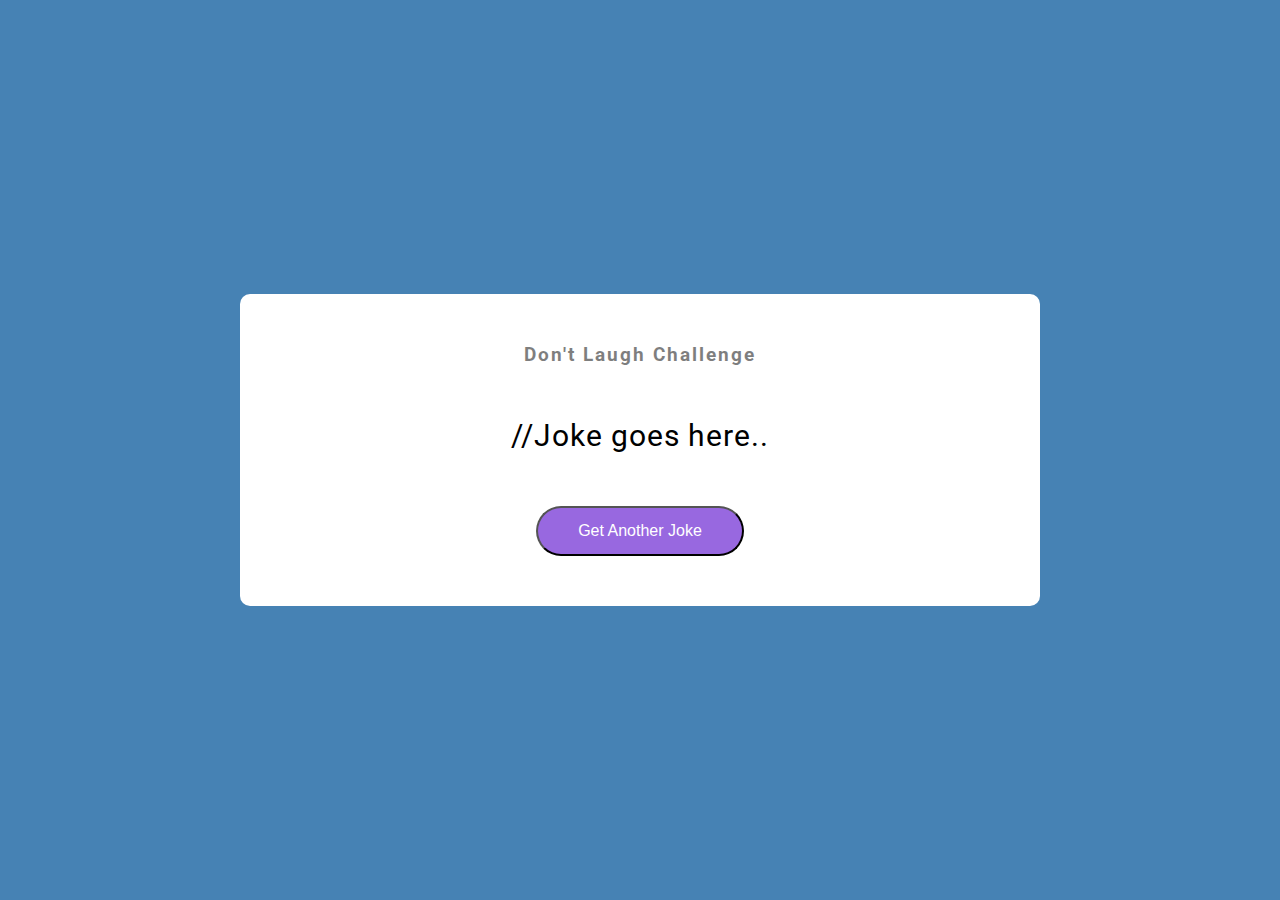
<file: Dad-Jokes/index.html>
<!DOCTYPE html>
<html lang="en">
<head>
    <meta charset="UTF-8">
    <meta http-equiv="X-UA-Compatible" content="IE=edge">
    <meta name="viewport" content="width=>, initial-scale=1.0">
    <title>My Projects</title>
    <link rel="stylesheet" href="style.css">
</head>
<body>
   <div class="container">
    <h3>Don't Laugh Challenge</h3>
    <div id="joke" class="joke">//Joke goes here..</div>

    <button id="jokeBtn" class="btn">Get Another Joke</button>
    

   </div>

    <script src="script.js"></script>
</body>
</html>
</file>
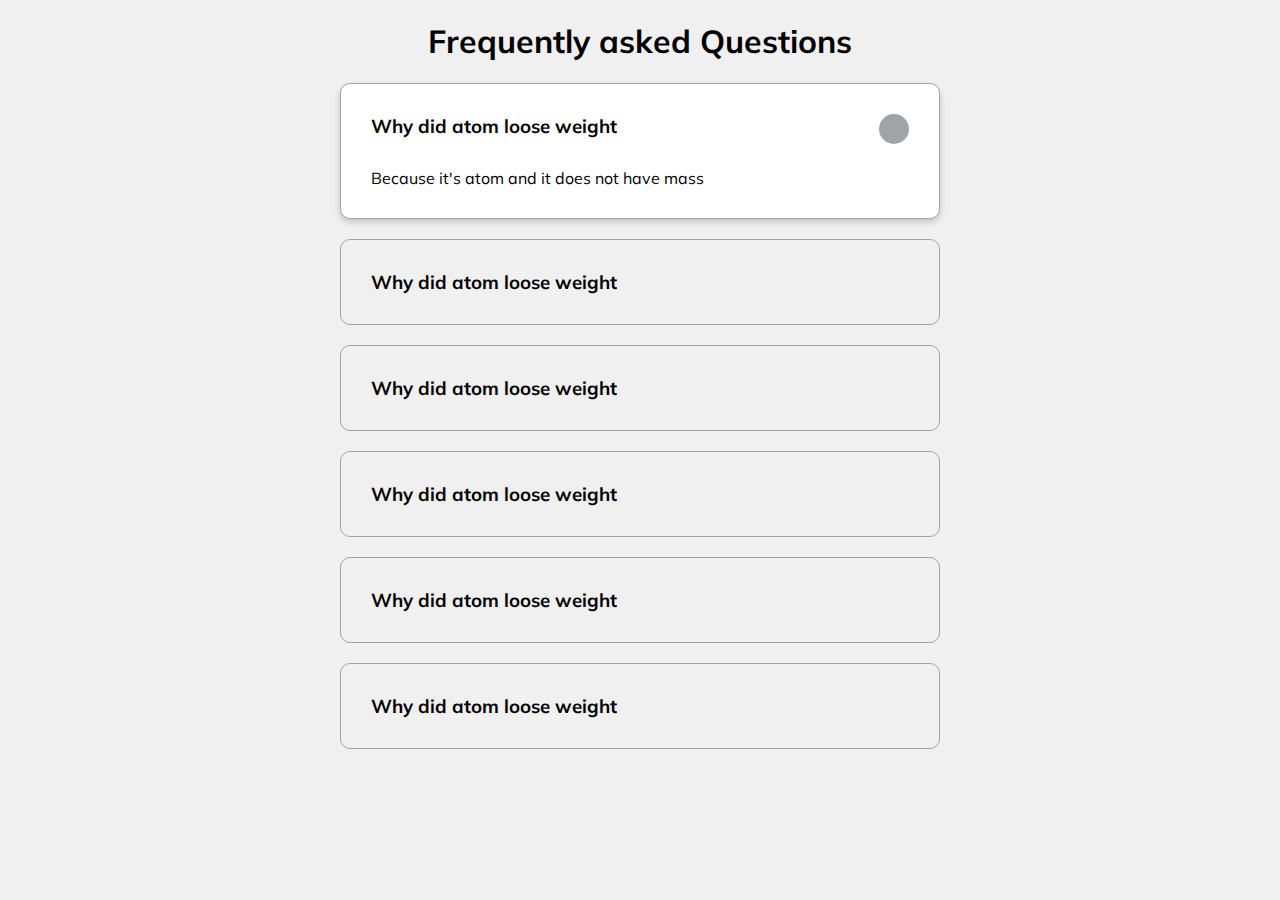
<file: Faq-Collapse/index.html>
<!DOCTYPE html>
<html lang="en">
<head>
    <meta charset="UTF-8">
    <meta http-equiv="X-UA-Compatible" content="IE=edge">
    <meta name="viewport" content="width=>, initial-scale=1.0">
    <title>FAQ Collapse</title>
    <link rel="stylesheet" href="https://cdnjs.cloudflare.com/ajax/libs/font-awesome/5.14.0/css/all.min.css" integrity="sha512-1PKOgIY59xJ8Co8+NE6FZ+LOAZKjy+KY8iq0G4B3CyeY6wYHN3yt9PW0XpSriVlkMXe40PTKnXrLnZ9+fkDaog==" crossorigin="anonymous" />

    <link rel="stylesheet" href="style.css">
</head>
<body>
    <h1>Frequently asked Questions</h1>
    <div class="faq-container">
        <div class="faq active">
            <h3 class="faq-title">Why did atom loose weight</h3>
            <p class="faq-text">Because it's atom and it does not have mass</p>
            <button class="faq-toggle">
                <i class="fas fa-chevron-down"></i>
                <i class="fas fa-times"></i>
            </button>
        </div> 
        <div class="faq">
            <h3 class="faq-title">Why did atom loose weight</h3>
            <p class="faq-text">Because it's atom and it does not have mass</p>
            <button class="faq-toggle">
                <i class="fas fa-chevron-down"></i>
                <i class="fas fa-times"></i>
            </button>
        </div> 
        <div class="faq ">
            <h3 class="faq-title">Why did atom loose weight</h3>
            <p class="faq-text">Because it's atom and it does not have mass</p>
            <button class="faq-toggle">
                <i class="fas fa-chevron-down"></i>
                <i class="fas fa-times"></i>
            </button>
        </div> 
        <div class="faq">
            <h3 class="faq-title">Why did atom loose weight</h3>
            <p class="faq-text">Because it's atom and it does not have mass</p>
            <button class="faq-toggle">
                <i class="fas fa-chevron-down"></i>
                <i class="fas fa-times"></i>
            </button>
        </div> 
        <div class="faq">
            <h3 class="faq-title">Why did atom loose weight</h3>
            <p class="faq-text">Because it's atom and it does not have mass</p>
            <button class="faq-toggle">
                <i class="fas fa-chevron-down"></i>
                <i class="fas fa-times"></i>
            </button>
        </div> 
        <div class="faq">
            <h3 class="faq-title">Why did atom loose weight</h3>
            <p class="faq-text">Because it's atom and it does not have mass</p>
            <button class="faq-toggle">
                <i class="fas fa-chevron-down"></i>
                <i class="fas fa-times"></i>
            </button>
        </div> 
        
            
            
        </div>
        
            
    </div>
  

    <script src="script.js"></script>
</body>
</html>
</file>
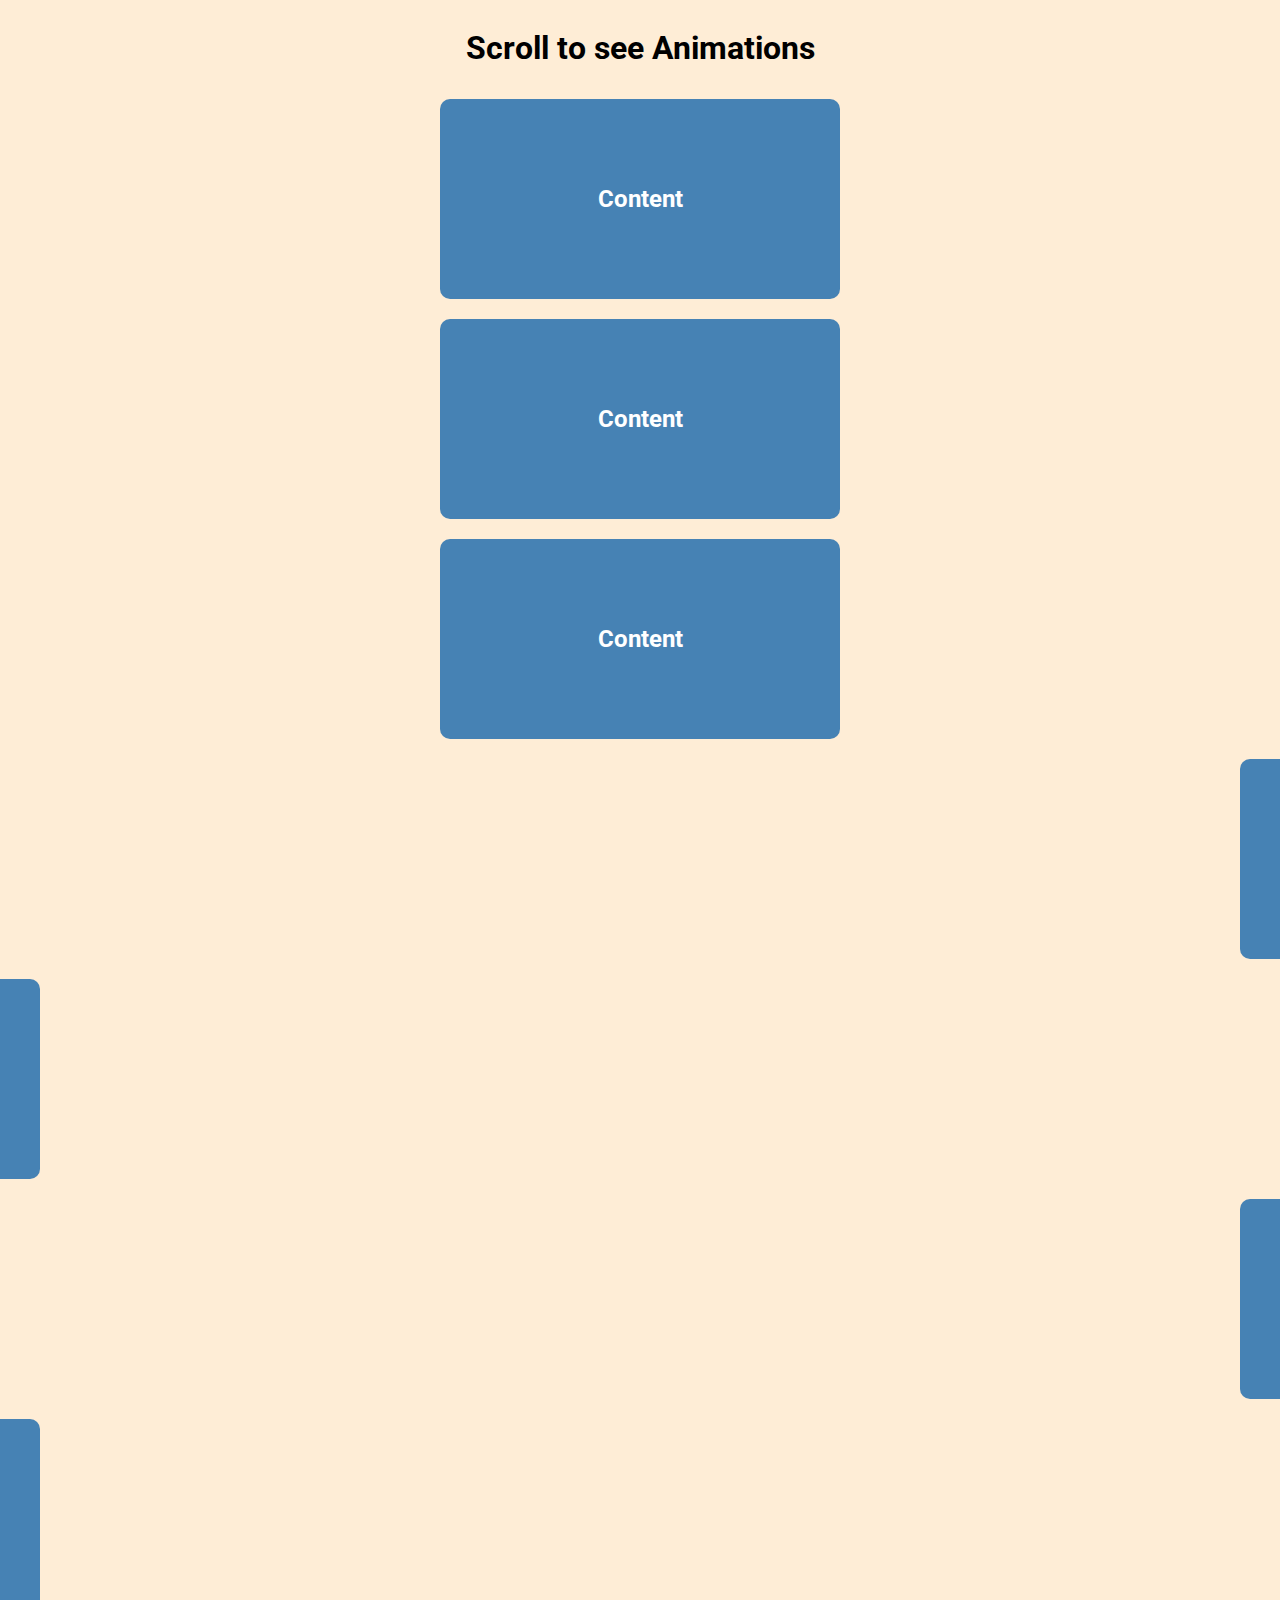
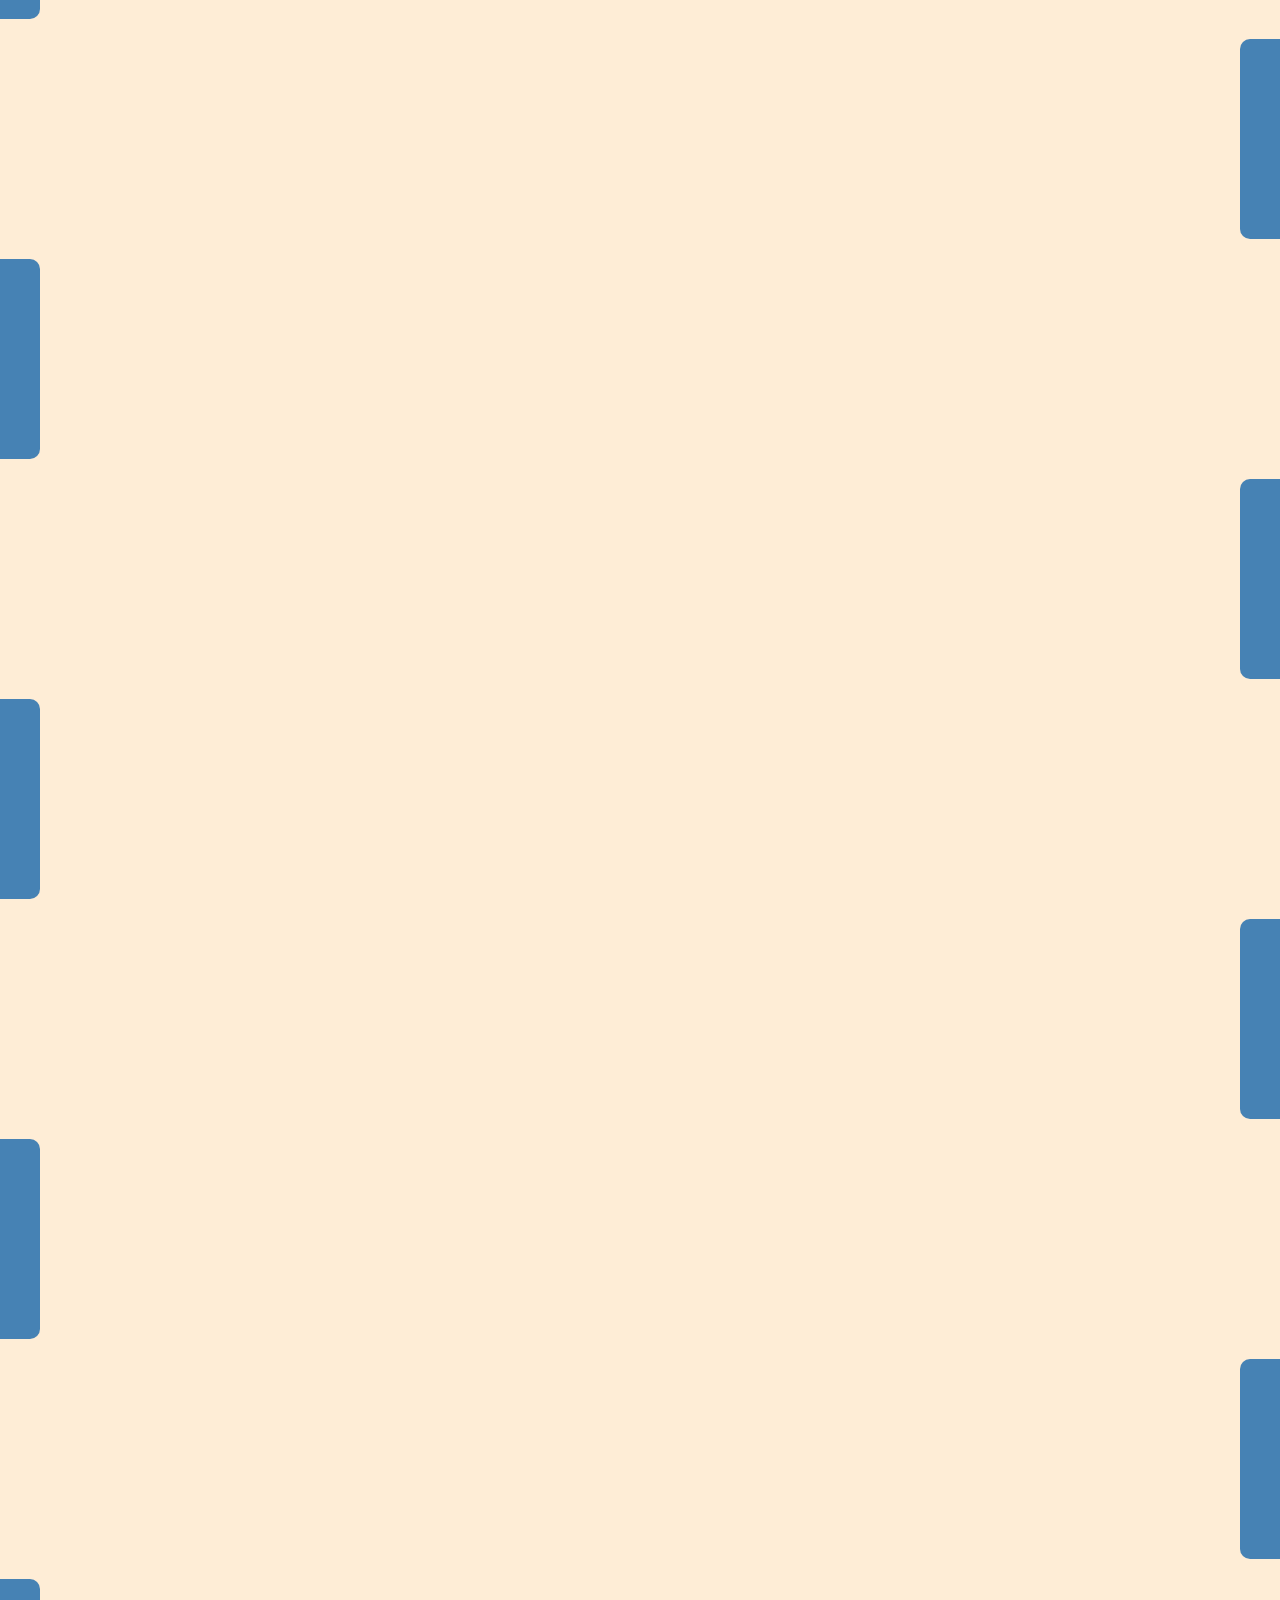
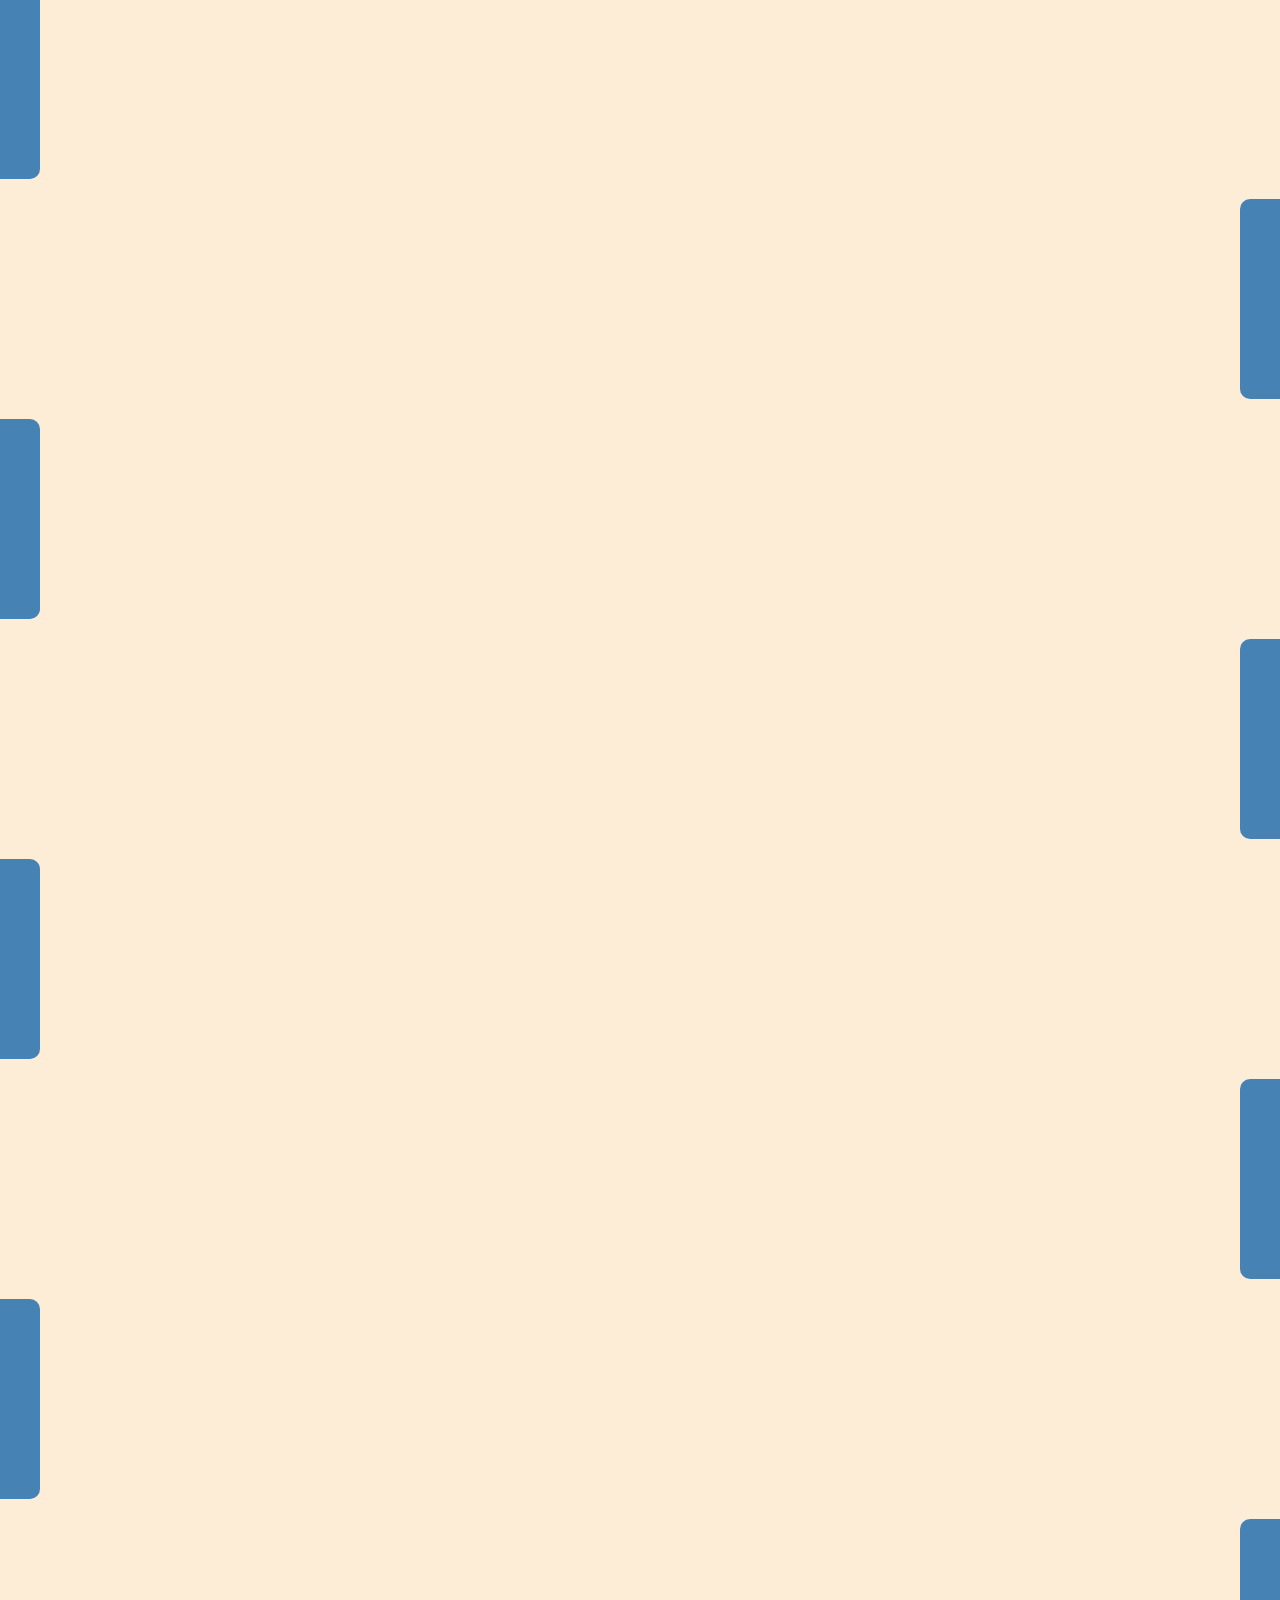
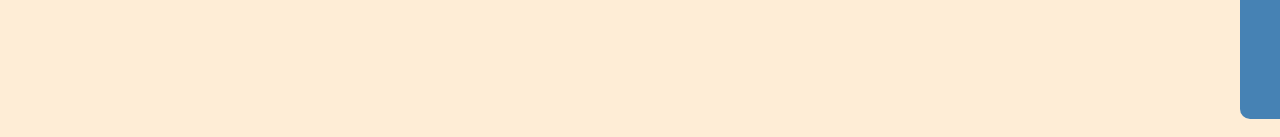
<file: Scrolling_Animation/index.html>
<!DOCTYPE html>
<html lang="en">
  <head>
    <meta charset="UTF-8" />
    <meta name="viewport" content="width=device-width, initial-scale=1.0" />
    <link rel="stylesheet" href="https://cdnjs.cloudflare.com/ajax/libs/font-awesome/5.14.0/css/all.min.css" integrity="sha512-1PKOgIY59xJ8Co8+NE6FZ+LOAZKjy+KY8iq0G4B3CyeY6wYHN3yt9PW0XpSriVlkMXe40PTKnXrLnZ9+fkDaog==" crossorigin="anonymous" />
    <link rel="stylesheet" href="style.css" />
    <title>Scrolling Animations</title>
  </head>
  <body>
  

   <div> <h1>Scroll to see Animations</h1></div>
    
    
    
    <div class="box"><h2>Content</h2></div>
    <div class="box"><h2>Content</h2></div>
    <div class="box"><h2>Content</h2></div>
    <div class="box"><h2>Content</h2></div>
    <div class="box"><h2>Content</h2></div>
    <div class="box"><h2>Content</h2></div>
    <div class="box"><h2>Content</h2></div>
    <div class="box"><h2>Content</h2></div>
    <div class="box"><h2>Content</h2></div>
    <div class="box"><h2>Content</h2></div>
    <div class="box"><h2>Content</h2></div>
    <div class="box"><h2>Content</h2></div>
    <div class="box"><h2>Content</h2></div>
    <div class="box"><h2>Content</h2></div>
    <div class="box"><h2>Content</h2></div>
    <div class="box"><h2>Content</h2></div>
    <div class="box"><h2>Content</h2></div>
    <div class="box"><h2>Content</h2></div>
    <div class="box"><h2>Content</h2></div>
    <div class="box"><h2>Content</h2></div>
    <div class="box"><h2>Content</h2></div>
    <div class="box"><h2>Content</h2></div>
     
    

   
    <script src="script.js"></script>
  </body>
</html>
</file>
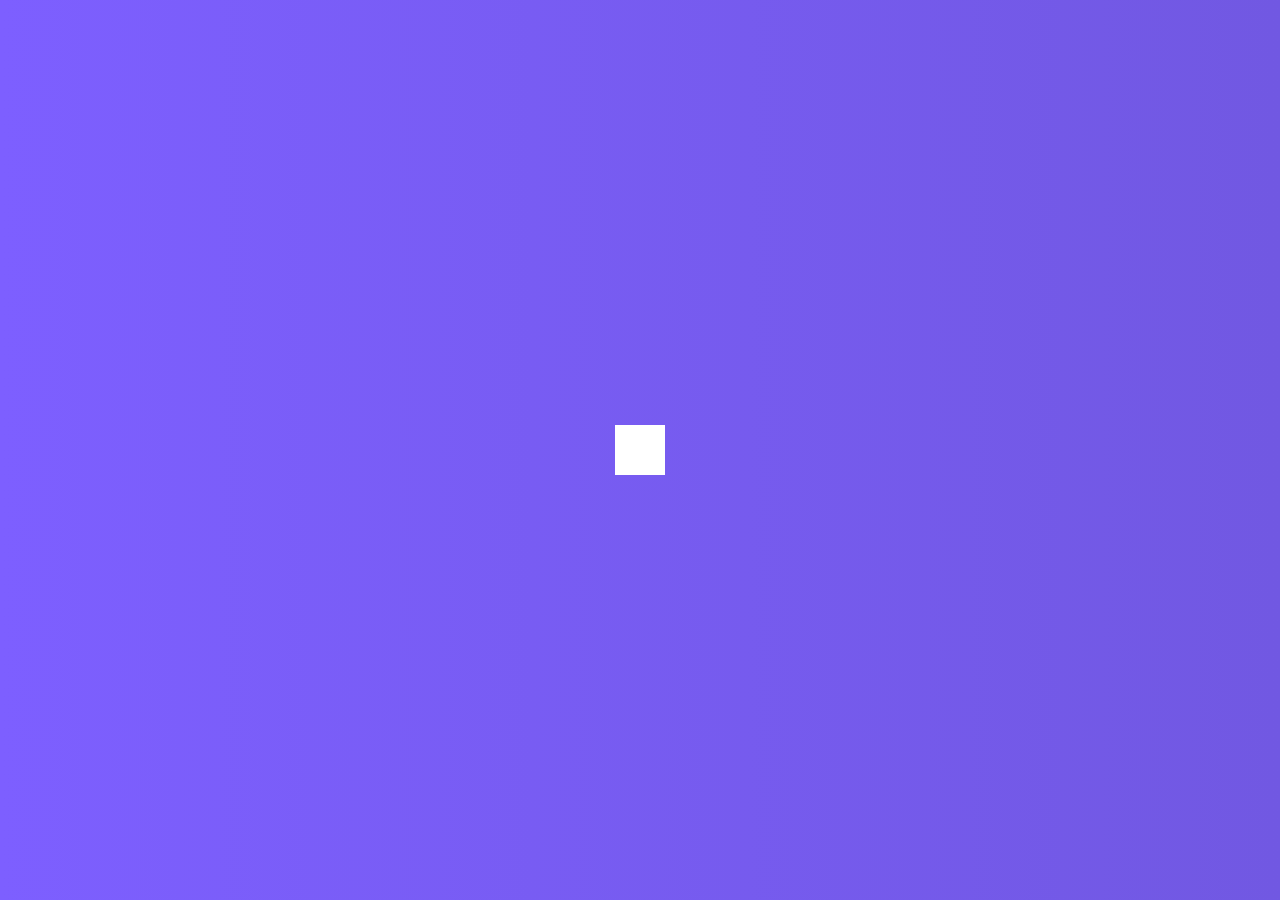
<file: Searching_Widget/index.html>
<!DOCTYPE html>
<html lang="en">
  <head>
    <meta charset="UTF-8" />
    <meta name="viewport" content="width=device-width, initial-scale=1.0" />
    <link rel="stylesheet" href="https://cdnjs.cloudflare.com/ajax/libs/font-awesome/5.14.0/css/all.min.css" integrity="sha512-1PKOgIY59xJ8Co8+NE6FZ+LOAZKjy+KY8iq0G4B3CyeY6wYHN3yt9PW0XpSriVlkMXe40PTKnXrLnZ9+fkDaog==" crossorigin="anonymous" />
    <link rel="stylesheet" href="style.css" />
    <title>Searching Widget</title>
  </head>
  <body>
    <div class="search">

        <input type="text" class="input" placeholder="search here">
        <button class="btn">
            <i class="fas fa-search"></i>
        </button>
    </div>

    <script src="script.js"></script>
  </body>
</html>
</file>
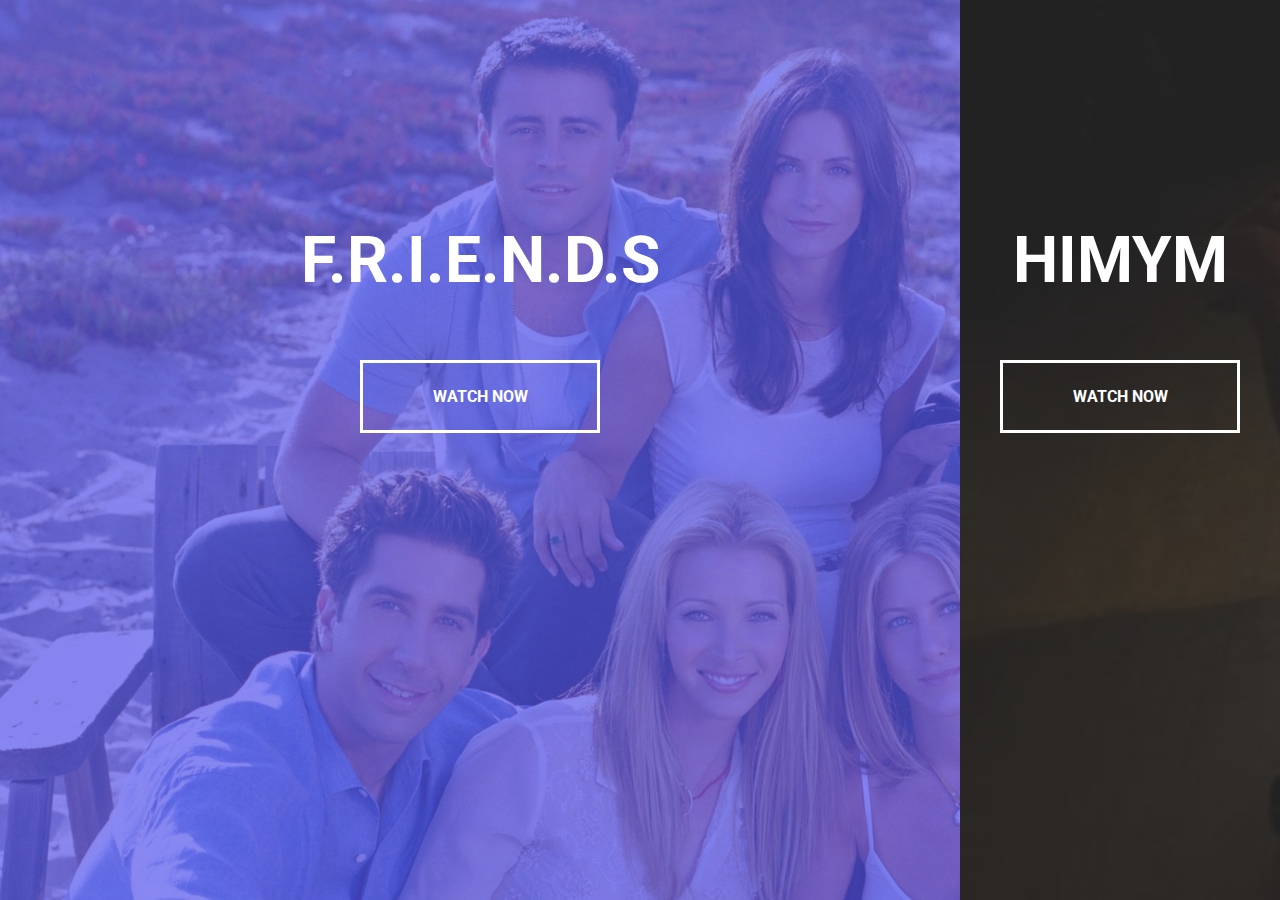
<file: Sliding-Animation/index.html>
<!DOCTYPE html>
<html lang="en">
  <head>
    <meta charset="UTF-8" />
    <meta name="viewport" content="width=device-width, initial-scale=1.0" />
    <link rel="stylesheet" href="https://cdnjs.cloudflare.com/ajax/libs/font-awesome/5.14.0/css/all.min.css" integrity="sha512-1PKOgIY59xJ8Co8+NE6FZ+LOAZKjy+KY8iq0G4B3CyeY6wYHN3yt9PW0XpSriVlkMXe40PTKnXrLnZ9+fkDaog==" crossorigin="anonymous" />
    <link rel="stylesheet" href="style.css" />
    <title>Split Landing Page</title>
  </head>
  <body>
  
  <div class="container">

    <div class="split left">
        <h1>F.R.I.E.N.D.S</h1>
        <a href="https://www.youtube.com/results?search_query=friends+episode+1+season+1" target="_blank" class="btn">Watch Now</a>
    </div>
    <split class="split right ">
        <h1>HIMYM</h1>
        <a href="https://www.youtube.com/results?search_query=himym+episode+1+season+1+" target="_blank" class="btn">Watch Now</a>
    </split>
  </div>
     
    

   
    <script src="script.js"></script>
  </body>
</html>
</file>
<file: Dad-Jokes/style.css>
@import url('https://fonts.googleapis.com/css2?family=Merriweather&family=Montserrat&family=Poppins:wght@200;300;400;500;700&family=Roboto:wght@400;700&family=Sacramento&display=swap');

*{
    box-sizing: border-box;
}
body{
    background-color: steelblue;
    font-family: 'Roboto', sans-serif;
    display:flex;
    flex-direction: column;
    align-items: center;
    justify-content: center;
    height: 100vh;
    overflow: hidden;
    margin: 0;
    padding: 20px;
}
.container{
    text-align: center;
    padding: 50px 20px; 
    background-color: #fff;
    border-radius: 10px;
    width: 800px;
    max-width: 100%;
}
h3{
    margin: 0;
    letter-spacing: 2px;
    opacity: 0.5;
}
.joke{
    font-size: 30px;
    letter-spacing: 1px;
    line-height: 40px;
    margin: 50px auto;
    max-width: 600px;
}
.btn{
    background-color: #9868e0;
    color: #fff;
    cursor: pointer;
    border-radius: 30px;
    padding:14px 40px;
    font-size: 16px;
    
}
.btn:active{
    transform: scale(0.95);
}
.btn:focus{
    outline: 0;
}
</file>
<file: Faq-Collapse/style.css>
@import url('https://fonts.googleapis.com/css2?family=Muli&display=swap');

*{
    box-sizing: border-box;
}
body{
    background-color: #f0f0f0;
    font-family: 'Muli', sans-serif;
    
}
h1{
    text-align: center;
}

.faq-container{
    max-width: 600px;
    margin: 0 auto;
}
.faq{
    background-color: transparent;
    border: 1px solid #9fa4a8;
    border-radius: 10px;
    margin:20px 0;
    padding: 30px;
    overflow: hidden;
    position: relative;
    transition: 0.3s ease-in;

}
.faq.active{
    background-color: #fff;
    box-shadow: 0px 3px 6px rgba(0,0,0,0.1), 0px 3px 6px rgba(0,0,0,0.1);
}
.faq.active::before, 
.faq.active::after
{
    content: '\f075';
    font-family: 'Font Awesome 5 free';
    color: #2ecc71;
    font-size: 5rem;
    position: absolute;
    opacity: 0.15;
    top: 20px;
    left: 10px;
    z-index: 0;
}
.faq.active::before{
    color:#3498db;
    top:-10px;
    left:-30px;
    transform: rotateY(180deg);
}
.faq-title{
    margin: 0 35px 0 0;
}
.faq-text{
    display:none;
    margin: 30px 0 0;
}
.faq.active .faq-text{
   display: block;
}

.faq-toggle{
    background-color: transparent;
    cursor: pointer;
    border: 0;
    border-radius: 50%;
    display: flex;
    align-items: center;
    justify-content: center;
    position: absolute;
    top:30px;
    right:30px;
    height: 30px;
    width: 30px;

}
.faq-toggle:focus {
    outline: 0;
  }
 .faq-toggle .fa-times {
    display: none;
  }
  
  .faq.active .faq-toggle .fa-times {
    color: #fff;
    display: block;
  }
  
  .faq.active .faq-toggle .fa-chevron-down {
    display: none;
  }
  
  .faq.active .faq-toggle {
    background-color: #9fa4a8;
  }
</file>
<file: Scrolling_Animation/style.css>
@import url('https://fonts.googleapis.com/css2?family=Roboto:wght@400;700&display=swap');

* {
  box-sizing: border-box;
  
}

 body {
    background-color: #feedd6;
  font-family: 'Roboto', sans-serif;
  display: flex;
  flex-direction: column;
  align-items: center;
  justify-content: center;
  overflow-x: hidden;
}
h1{
    margin: 10;
}
.box{
    background-color: steelblue;
    color: #fff;
    display: flex;
    align-items: center;
    justify-content: center;
    width: 400px;
    height: 200px;
    border-radius: 10px;
    margin: 10px;
    box-shadow: 2px,4px,5px rgba(0,0,0,0.3);
    transform: translateX(200%);
    transition: transform 0.4s ease-in;
}
.box:nth-of-type(even){
    transform: translateX(-200%);
}
.box.show{
    transform: translateX(0);
}
</file>
<file: Searching_Widget/style.css>
@import url('https://fonts.googleapis.com/css2?family=Roboto:wght@400;700&display=swap');

* {
  box-sizing: border-box;
}

body {
  background-image: linear-gradient(90deg, #7d5fff, #7158e2);
  font-family: 'Roboto', sans-serif;
  display: flex;
  align-items: center;
  justify-content: center;
  height: 100vh;
  overflow: hidden;
  margin: 0;
}

.search {
  position: relative;
  height: 50px;
}

.search .input {
  background-color: #fff;
  border: 0;
  font-size: 18px;
  padding: 15px;
  height: 50px;
  width: 50px;
  transition: width 0.3s ease;
}

.btn {
  background-color: #fff;
  border: 0;
  cursor: pointer;
  font-size: 24px;
  position: absolute;
  top: 0;
  left: 0;
  height: 50px;
  width: 50px;
  transition: transform 0.3s ease;
}

.btn:focus,
.input:focus {
  outline: none;
}

.search.active .input {
  width: 200px;
}

.search.active .btn {
  transform: translateX(198px);
}
</file>
<file: Sliding-Animation/style.css>
@import url('https://fonts.googleapis.com/css2?family=Roboto:wght@400;700&display=swap');

:root {
  --left-bg-color: rgba(87, 84, 236, 0.7);
  --right-bg-color: rgba(43, 43, 43, 0.8);
  --left-btn-hover-color: rgba(87, 84, 236, 1);
  --right-btn-hover-color: rgba(28, 122, 28, 1);
  --hover-width: 75%;
  --other-width: 25%;
  --speed: 1000ms;
}

* {
  box-sizing: border-box;
}

body {
  font-family: 'Roboto', sans-serif;
  height: 100vh;
  overflow: hidden;
  margin: 0;
}

h1 {
  font-size: 4rem;
  color: #fff;
  position: absolute;
  left: 50%;
  top: 20%;
  transform: translateX(-50%);
  white-space: nowrap;
}

.btn {
  position: absolute;
  display: flex;
  align-items: center;
  justify-content: center;
  left: 50%;
  top: 40%;
  transform: translateX(-50%);
  text-decoration: none;
  color: #fff;
  border: #fff solid 0.2rem;
  font-size: 1rem;
  font-weight: bold;
  text-transform: uppercase;
  width: 15rem;
  padding: 1.5rem;
}

.split.left .btn:hover {
  background-color: var(--left-btn-hover-color);
  border-color: var(--left-btn-hover-color);
}

.split.right .btn:hover {
  background-color: var(--right-btn-hover-color);
  border-color: var(--right-btn-hover-color);
}

.container {
  position: relative;
  width: 100%;
  height: 100%;
  background: #333;
}

.split {
  position: absolute;
  width: 50%;
  height: 100%;
  overflow: hidden;
}

.split.left {
  left: 0;
  background: url('friends.jpg');
  background-repeat: no-repeat;
  background-size: cover;
}

.split.left::before {
  content: '';
  position: absolute;
  width: 100%;
  height: 100%;
  background-color: var(--left-bg-color);
}

.split.right {
  right: 0;
  background: url('HIMYM.jfif');
  background-repeat: no-repeat;
  background-size: cover;
}

.split.right::before {
  content: '';
  position: absolute;
  width: 100%;
  height: 100%;
  background-color: var(--right-bg-color);
}

.split.right,
.split.left,
.split.right::before,
.split.left::before {
  transition: all var(--speed) ease-in-out;
}

.hover-left .left {
  width: var(--hover-width);
}

.hover-left .right {
  width: var(--other-width);
}

.hover-right .right {
  width: var(--hover-width);
}

.hover-right .left {
  width: var(--other-width);
}

@media (max-width: 800px) {
  h1 {
    font-size: 2rem;
    top: 30%;
  }

  .btn {
    padding: 1.2rem;
    width: 12rem;
  }
}
</file>
